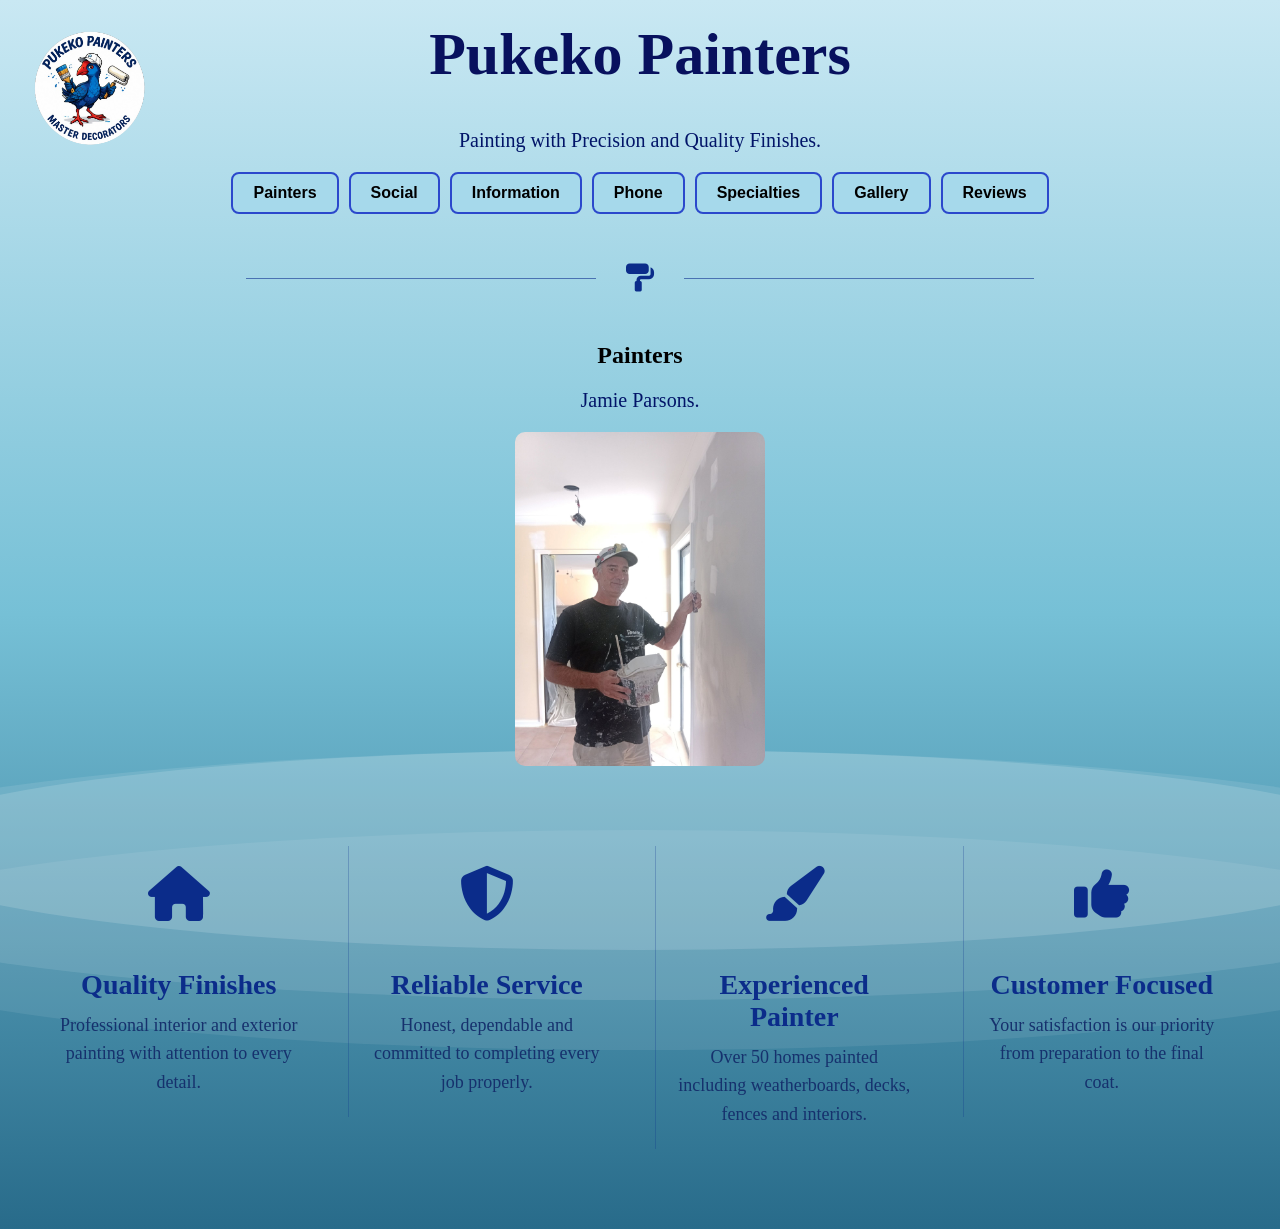
<file: index.html>
<!DOCTYPE html>
<html lang="en">
<head>
<meta name="google-site-verification" content="IfhE92x9urXRJnaa88UzMAXpISG90sECGdO7yFSxrko" />
    <meta charset="UTF-8">
    <meta name="viewport" content="width=device-width, initial-scale=1.0">
    <title>Pukeko Painters</title>

    <link rel="stylesheet" href="Style/style.css">

    <link
        rel="stylesheet"
        href="https://cdnjs.cloudflare.com/ajax/libs/font-awesome/6.5.1/css/all.min.css">
</head>

<body>

    <div class="wave1"></div>
    <div class="wave2"></div>
    <div class="wave3"></div>

    <img src="Images/LOGO.png" alt="Pukeko Painters Logo" class="logo">

    <h1>Pukeko Painters</h1>

    <p>Painting with Precision and Quality Finishes.</p>

    <div class="button-container">
        <button onclick="openTab('painters')"><strong>Painters</strong></button>
        <button onclick="openTab('social')"><strong>Social</strong></button>
        <button onclick="openTab('info')"><strong>Information</strong></button>
        <button onclick="openTab('phone')"><strong>Phone</strong></button>
        <button onclick="openTab('specialties')"><strong>Specialties</strong></button>
        <button onclick="openTab('gallery')"><strong>Gallery</strong></button>
        <button onclick="openTab('reviews')"><strong>Reviews</strong></button>
    </div>

    <div id="painters" class="tab-content">
        <div class="section-divider">
            <div class="line"></div>
            <i class="fa-solid fa-paint-roller"></i>
            <div class="line"></div>
        </div>

        <h2>Painters</h2>

        <p>Jamie Parsons.</p>

        <img src="Images/jamie.jpg" alt="Jamie Parsons" class="jamie">
    </div>

    <div id="social" class="tab-content">
        <div class="section-divider">
            <div class="line"></div>
            <i class="fa-solid fa-share-nodes"></i>
            <div class="line"></div>
        </div>

        <h2>Social</h2>

        <p>
            Follow us on Facebook:<br>
            https://www.facebook.com/profile.php?id=61567429853620
        </p>
    </div>

    <div id="info" class="tab-content">
        <div class="section-divider">
            <div class="line"></div>
            <i class="fa-solid fa-circle-info"></i>
            <div class="line"></div>
        </div>

        <h2>Information</h2>

        <p>
            We are a local painting company based in Napier, New Zealand,
            with over 15 years of experience across five different painting
            companies. With this extensive experience, you can expect
            professional workmanship, attention to detail, and quality
            finishes on every job.
        </p>

        <p>
            We are currently only able to take on painting jobs within the
            Napier, New Zealand area. If you're located in Napier and are
            looking for professional, reliable painting services, we'd be
            happy to discuss your project and see how we can help.
        </p>
    </div>

    <div id="phone" class="tab-content">
        <div class="section-divider">
            <div class="line"></div>
            <i class="fa-solid fa-phone"></i>
            <div class="line"></div>
        </div>

        <h2>Phone</h2>

        <p>
            Call us at: 0210 844 2529<br><br>

            Message us at: pukekopainter@gmail.com<br><br>

            Facebook and socials: Pukeko Painters
        </p>
    </div>

    <div id="specialties" class="tab-content">
        <div class="section-divider">
            <div class="line"></div>
            <i class="fa-solid fa-star"></i>
            <div class="line"></div>
        </div>

        <h2>Specialties</h2>

        <p>
            <strong>Decks</strong><br>
            I have painted or stained many decks old and new.<br><br>

            <strong>Fences/Walls</strong><br>
            I have painted many fences and walls old and new.<br><br>

            <strong>External Painting</strong><br>
            I have painted 50+ houses including weatherboards, Hardie boards,
            stucco, doors and windows.<br><br>

            <strong>Internal Painting</strong><br>
            Ceilings, walls, skirtings, doors and windows.
            Enamel and water-based finishes.
        </p>
    </div>

    <div id="gallery" class="tab-content">

        <div class="section-divider">
            <div class="line"></div>
            <i class="fa-solid fa-image"></i>
            <div class="line"></div>
        </div>

        <h2>Gallery</h2>

        <div class="gallery-grid">
            <img src="Images/house3.jpg" alt="House">
            <img src="Images/house4.jpg" alt="House">
            <img src="Images/house5.jpg" alt="House">
            <img src="Images/house6.jpg" alt="House">
            <img src="Images/house7.jpg" alt="House">
            <img src="Images/house8.jpg" alt="House">
            <img src="Images/house9.jpg" alt="House">
        </div>

    </div>

    <div id="reviews" class="tab-content">

        <div class="section-divider">
            <div class="line"></div>
            <i class="fa-solid fa-star"></i>
            <div class="line"></div>
        </div>

        <h2>Reviews</h2>

        <div class="reviews-grid">
            <img src="Images/review1.jpg" alt="Customer Review">
            <img src="Images/review2.jpg" alt="Customer Review">
            <img src="Images/review3.jpg" alt="Customer Review">
            <img src="Images/review4.jpg" alt="Customer Review">
        </div>

    </div>

    <div class="features">

        <div class="feature">
            <i class="fa-solid fa-house"></i>
            <h3>Quality Finishes</h3>
            <p>
                Professional interior and exterior painting with attention to every detail.
            </p>
        </div>

        <div class="feature">
            <i class="fa-solid fa-shield-halved"></i>
            <h3>Reliable Service</h3>
            <p>
                Honest, dependable and committed to completing every job properly.
            </p>
        </div>

        <div class="feature">
            <i class="fa-solid fa-paintbrush"></i>
            <h3>Experienced Painter</h3>
            <p>
                Over 50 homes painted including weatherboards, decks, fences and interiors.
            </p>
        </div>

        <div class="feature">
            <i class="fa-solid fa-thumbs-up"></i>
            <h3>Customer Focused</h3>
            <p>
                Your satisfaction is our priority from preparation to the final coat.
            </p>
        </div>

    </div>

    <script>
        function openTab(id) {
            document.querySelectorAll(".tab-content").forEach(tab => {
                tab.style.display = "none";
            });

            const selected = document.getElementById(id);

            if (selected) {
                if (id === "gallery") {
                    selected.style.display = "flex";
                } else {
                    selected.style.display = "block";
                }
            }
        }

        window.onload = function () {
            openTab("painters");
        };
    </script>

</body>
</html>
</file>
<file: Style/style.css>
body {
    margin: 0;
    min-height: 100vh;
    background: linear-gradient(
        to bottom,
        #c9e8f3,
        #76c0d6,
        #286b8a
    );
    overflow-x: hidden;
    position: relative;
}

html, body {
    margin: 0;
    padding: 0;
    overflow-x: hidden;
    overflow-y: auto;
}

.logo {
    position: absolute;
    top: 2%;
    left: 2%;
    width: 10vw;
    height: auto;
    min-width: 70px;
    max-width: 180px;
}

.jamie {
    display: block;
    margin: 20px auto;
    width: 250px;
    height: auto;
    border-radius: 10px;
}

.wave1 {
    position: fixed;
    bottom: -50px;
    left: -10%;
    width: 120%;
    height: 200px;
    background: rgba(255,255,255,0.15);
    border-radius: 50%;
    z-index: -3;
}

.wave2 {
    position: fixed;
    bottom: -100px;
    left: -20%;
    width: 140%;
    height: 250px;
    background: rgba(255,255,255,0.10);
    border-radius: 50%;
    z-index: -2;
}

.wave3 {
    position: fixed;
    bottom: -150px;
    left: -15%;
    width: 130%;
    height: 220px;
    background: rgba(255,255,255,0.08);
    border-radius: 50%;
    z-index: -1;
}

h1 {
    text-align: center;
    color: rgb(8, 17, 94);
    font-size: 60px;
    margin-top: 20px;
}

p {
    text-align: center;
    color: rgb(2, 20, 104);
    font-size: 20px;
}

#info p {
    max-width: 700px;
    margin: 0 auto 25px auto;
    line-height: 1.6;
}

.button-container {
    display: flex;
    justify-content: center;
    align-items: center;
    gap: 10px;
    margin-top: 20px;
    flex-wrap: wrap;
}

.button-container button {
    padding: 10px 20px;
    font-size: 16px;
    font-family: Arial, sans-serif;
    background-color: rgb(166, 217, 235);
    border: 2px solid rgb(43, 72, 204);
    cursor: pointer;
    border-radius: 8px;
    transition: 0.2s;
}

.button-container button:hover {
    background-color: rgb(2, 20, 104);
    color: white;
}

.tab-content {
    display: none;
    text-align: center;
    margin-top: 30px;
    padding: 0 20px;
}

#gallery {
    display: flex;
    flex-wrap: wrap;
    justify-content: center;
}

#gallery img {
    width: 300px;
    height: 200px;
    object-fit: cover;
    margin: 10px;
    border-radius: 10px;
}

.reviews-grid {
    display: flex;
    flex-wrap: wrap;
    justify-content: center;
    gap: 20px;
    width: 100%;
}

.reviews-grid img {
    width: 350px;
    height: auto;
    object-fit: contain;
    border-radius: 10px;
}

.section-divider {
    display: flex;
    align-items: center;
    justify-content: center;
    gap: 30px;
    margin: 50px auto;
    width: 100%;
}

.line {
    width: 350px;
    height: 1px;
    background-color: #4a72b2;
}

.section-divider i {
    font-size: 28px;
    color: #0b2c8a;
}

.features {
    max-width: 1200px;
    margin: 80px auto;
    display: flex;
    justify-content: space-around;
    align-items: flex-start;
    flex-wrap: wrap;
    gap: 30px;
    padding: 0 20px;
}

.feature {
    flex: 1 1 220px;
    min-width: 220px;
    max-width: 280px;
    text-align: center;
    padding: 20px;
    border-left: 1px solid rgba(11,44,138,.25);
    box-sizing: border-box;
}

.feature:first-child {
    border-left: none;
}

.feature i {
    font-size: 55px;
    color: #0b2c8a;
    margin-bottom: 20px;
}

.feature h3 {
    color: #0b2c8a;
    margin-bottom: 10px;
    font-size: 28px;
}

.feature p {
    font-size: 18px;
    color: #16316d;
    line-height: 1.6;
    margin: 0;
}

@media (max-width: 600px) {

    .logo {
        width: 90px;
        min-width: 90px;
        max-width: 90px;
        top: 15px;
        left: 15px;
    }

    h1 {
        font-size: 40px;
        margin-top: 130px;
        padding: 0 10px;
    }

    p {
        font-size: 17px;
        padding: 0 10px;
    }

    .jamie {
        width: 200px;
    }

    .reviews-grid img {
        width: 90%;
        max-width: 350px;
    }

    .button-container {
        padding: 0 10px;
        gap: 8px;
    }

    .button-container button {
        padding: 8px 12px;
        font-size: 14px;
    }

    .section-divider {
        gap: 10px;
    }

    .line {
        width: 80px;
    }

    .features {
        display: flex;
        flex-direction: column;
        align-items: center;
        gap: 30px;
        padding: 0 20px;
    }

    .feature {
        width: 100%;
        max-width: 400px;
        min-width: 0;
        border-left: none;
        padding: 20px;
        box-sizing: border-box;
    }
}
</file>
